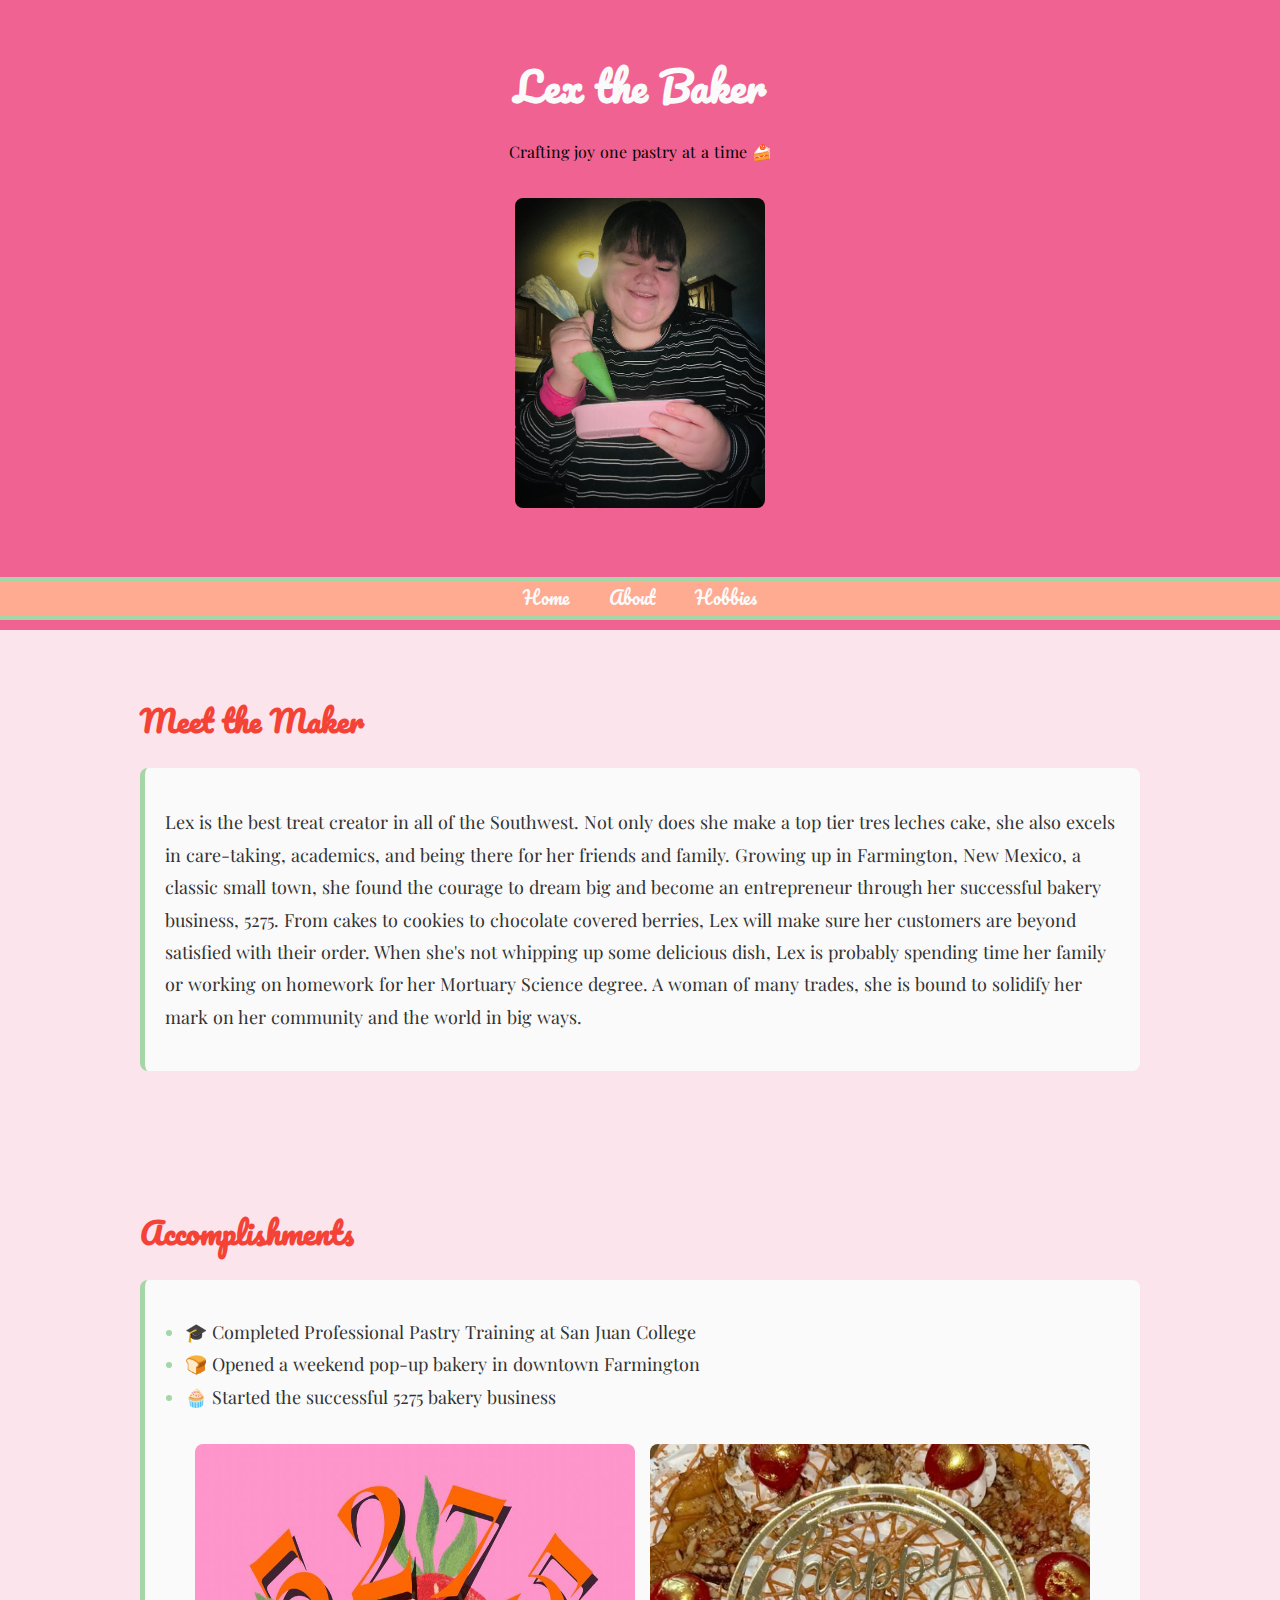
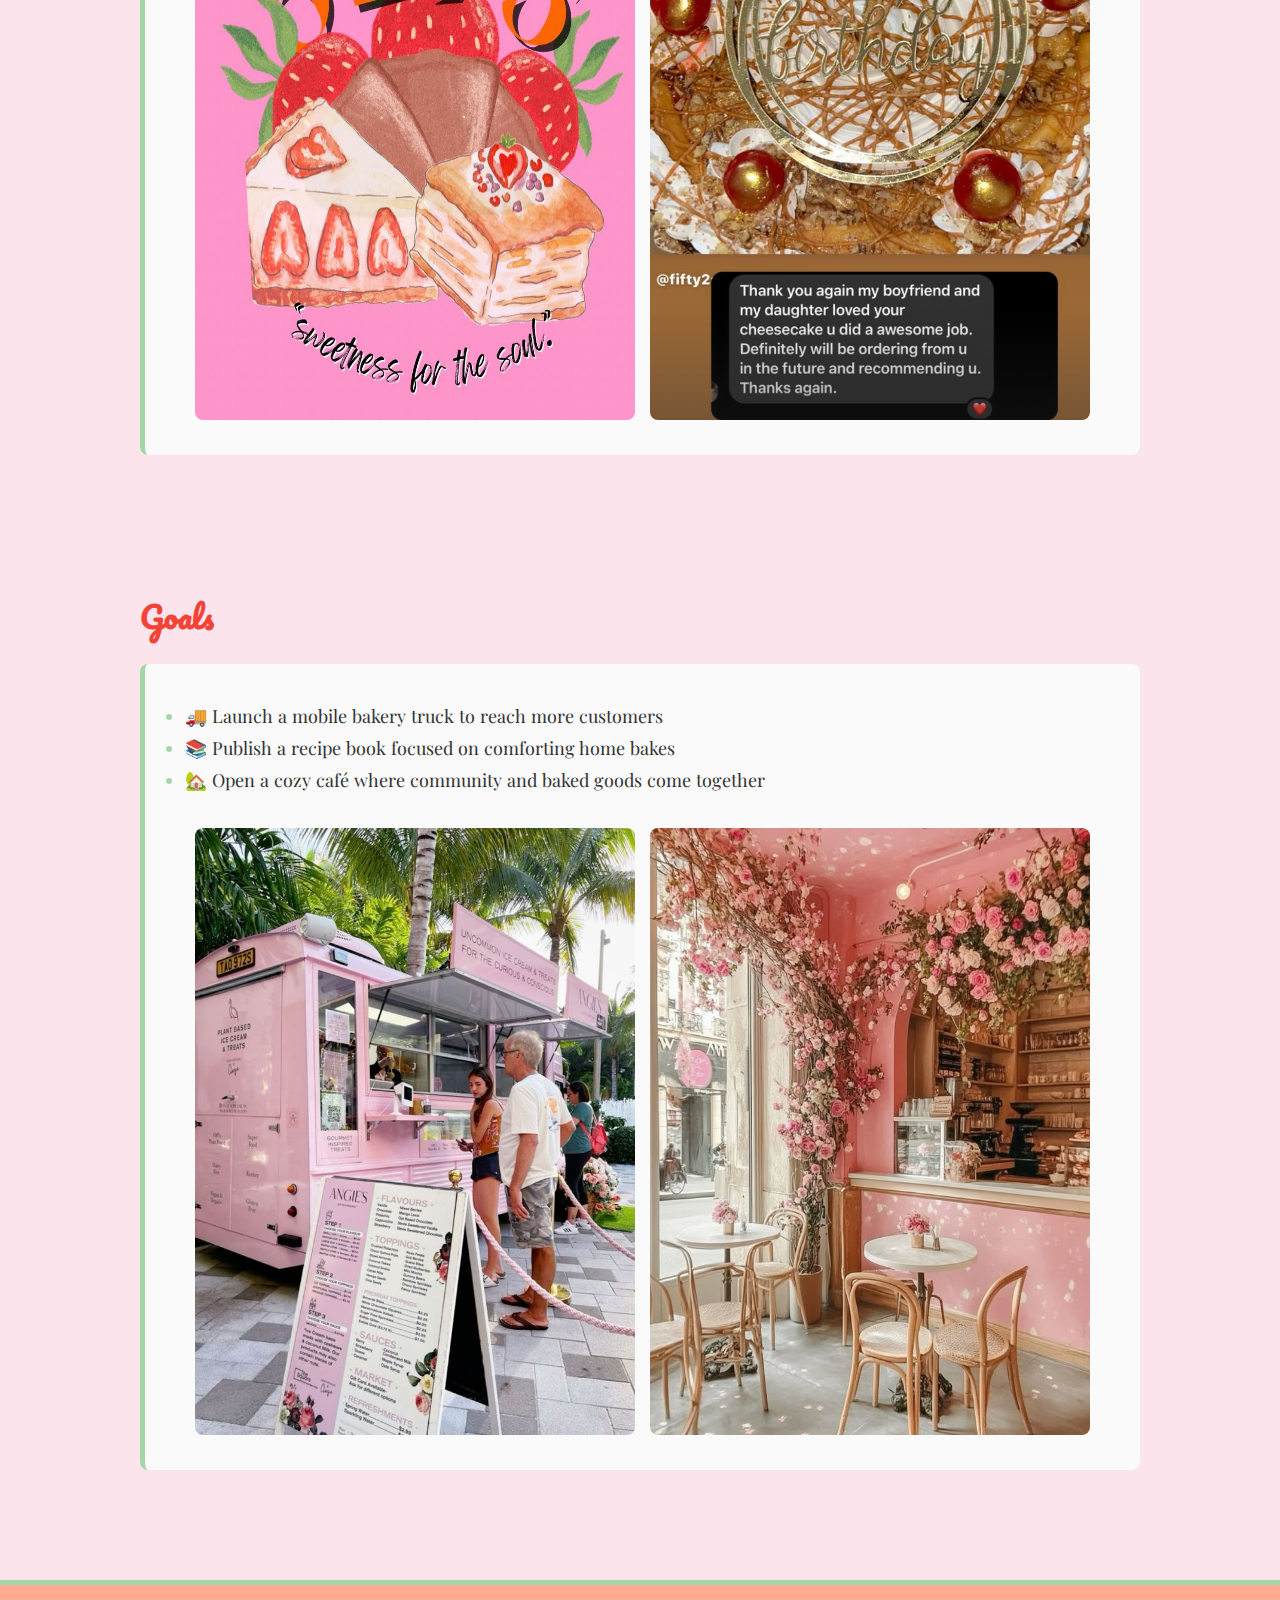
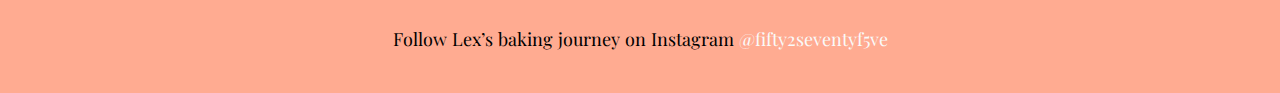
<file: index.html>
<!--
Zachariah King
Assignment bioSite - Home Page
-->

<!DOCTYPE html>
<html lang="en">
<head>
    <meta charset="UTF-8">
    <meta name="viewport" content="width=device-width, initial-scale=1.0">
    <title>Lex the Baker</title>
    <link href="bioSitecss.css" type="text/css" rel="stylesheet">

    <!-- Google Fonts -->
    <link href="https://fonts.googleapis.com/css2?family=Pacifico&family=Playfair+Display&display=swap" rel="stylesheet">

</head>
<body>
    <header>
        <h1>Lex the Baker</h1>
        <p>Crafting joy one pastry at a time 🍰</p>
        <img src="images/homeimage.jpg" alt="Lex baking" class="home-img" />
    </header>
    <nav>
    <ul class="navbar">
        <li><a href="index.html">Home</a></li>
        <li><a href="about.html">About</a></li>
        <li><a href="hobbies.html">Hobbies</a></li>
    </ul>
    </nav>

    <section>
        <h2>Meet the Maker</h2>
        <div class="accent">
            <p>Lex is the best treat creator in all of the Southwest. Not only does she make a top tier tres leches cake, she also excels in care-taking, academics, and being there for her friends and family. Growing up in Farmington, New Mexico, a classic small town, she found the courage to dream big and become an entrepreneur through her successful bakery business, 5275. From cakes to cookies to chocolate covered berries, Lex will make sure her customers are beyond satisfied with their order. When she's not whipping up some delicious dish, Lex is probably spending time her family or working on homework for her Mortuary Science degree. A woman of many trades, she is bound to solidify her mark on her community and the world in big ways.</p>
        </div>
    </section>

    <section>
        <h2>Accomplishments</h2>
        <div class="accomplishments">
            <ul>
                <li>🎓 Completed Professional Pastry Training at San Juan College</li>
                <li>🍞 Opened a weekend pop-up bakery in downtown Farmington</li>
                <li>🧁 Started the successful 5275 bakery business</li>
            </ul>
            <div class="image-row">
                <img src="images/logo.jpg" alt="5275 logo" />
                <img src="images/customerfeedback.jpg" alt="Customer review" />
            </div>
	</div>
    </section>

    <section>
        <h2>Goals</h2>
        <div class="goals">
            <ul>
                <li>🚚 Launch a mobile bakery truck to reach more customers</li>
                <li>📚 Publish a recipe book focused on comforting home bakes</li>
                <li>🏡 Open a cozy café where community and baked goods come together</li>
            </ul>
            <div class="image-row">
                <img src="images/bakerytruck.jpg" alt="Mobile bakery truck inspiration" />
                <img src="images/bakeryinspo.jpg" alt="Cozy, pink cafe inspiration" />
            </div>
        </div>
    </section>

    <footer>
        <p>Follow Lex’s baking journey on Instagram <a href="https://www.instagram.com/fifty2seventyf5ve?igsh=MTE0MjBvM3cwYWJ0cA==">@fifty2seventyf5ve</a></p>
    </footer>

</body>
</html>
</file>
<file: bioSitecss.css>
/*
Zachariah King
bioSite_css
*/

/* === Fonts === */
@import url('https://fonts.googleapis.com/css2?family=Pacifico&family=Playfair+Display&display=swap');

/* === Base Styles === */
body {
    font-family: 'Playfair Display', serif;
    background-color: #FCE4EC; /* Light Pink */
    color: #333333; /* Dark Gray for text */
    margin: 0;
    padding: 0;
    line-height: 1.8;
    word-spacing: 1px;
}

/* === Header === */
header {
    background-color: #F06292; /* Primary Pink */
    padding: 50px 20px;
    text-align: center;
}

header h1 {
    font-family: 'Pacifico', cursive;
    font-size: 40px;
    color: #FAFAFA;
    margin: 0;
}

header p {
    font-size: 16px;
    color: #000000;
}

/* === Headings === */
h2 {
    font-family: 'Pacifico', cursive;
    font-size: 30px;
    color: #F44336; /* Strawberry Red */
    margin-bottom: 20px;
}

h3 {
    font-size: 24px;
    color: #F44336;
    margin-top: 30px;
}

/* === Sections === */
section {
    padding: 40px 20px;
    max-width: 1000px;
    margin: auto;
}

/* === Text Elements === */
p, li {
    font-size: 18px;
    line-height: 1.8;
    word-spacing: 1px;
}

ul {
    padding-left: 20px;
}

ul li::marker {
    color: #A5D6A7; /* Mint Green */
}

/* === Accent Boxes === */
.accent, .hobby, .accomplishments, .goals, .bio {
    background-color: #FAFAFA;
    border-left: 5px solid #A5D6A7;
    padding: 20px;
    border-radius: 8px;
    margin-bottom: 30px;
}

/* === Images === */
img {
    max-width: 100%;
    border-radius: 8px;
    margin-top: 15px;
    
}

.image-row {
    display: flex;
    gap: 15px;
    flex-wrap: wrap;
    justify-content: center;
    margin-bottom: 15px;
}

.image-row img {
    flex: 1 1 420px;
    max-width: 440px;
    height: auto;
}

.home-img {
    max-width: 250px;
    width: 100%;
    height: auto;
}

.caption {
    font-size: 14px;
    color: #666;
    margin-top: 8px;
    text-align: center;
}

/* === Footer === */
footer {
    background-color: #FFAB91; /* Pastel Peach */
    text-align: center;
    padding: 20px;
    font-size: 16px;
    color: #000000;
    margin-top: 40px;
    border-top: 5px solid #A5D6A7;
}

/* === Links === */
a {
    color: #FAFAFA;
    text-decoration: none;
}

a:hover {
    color: #F44336;
}

/* === Navigation Bar === */
nav {
    background-color: #F06292;
    padding: 10px 0;
    text-align: center;
}

.navbar {
    list-style: none;
    background-color: #FFAB91;
    border-top: 5px solid #A5D6A7;
    border-bottom: 5px solid #A5D6A7;
    margin: 0;
    padding: 0;
    display: flex;
    justify-content: center;
    gap: 40px;
}

.navbar li a {
    font-family: 'Pacifico', cursive;
    font-size: 18px;
    color: #FAFAFA;
    text-decoration: none;
    transition: color 0.3s ease;
}

.navbar li a:hover {
    color: #F44336;
}
</file>
